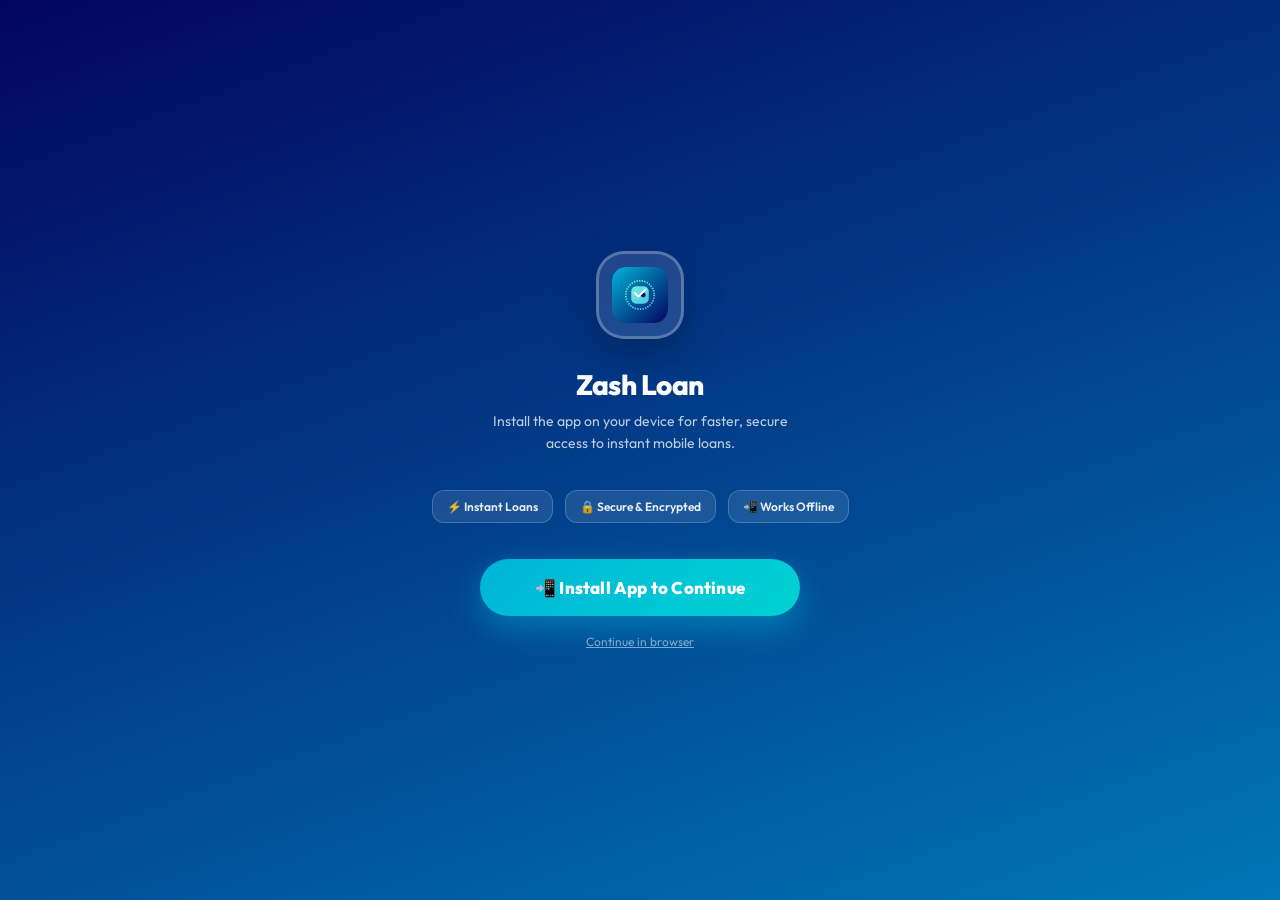
<file: index.html>
<!DOCTYPE html>
<html lang="en">
<head>
  <meta charset="UTF-8">
  <meta name="viewport" content="width=device-width, initial-scale=1.0, maximum-scale=1.0, user-scalable=no">
  <title>Zash Loan - Sign In</title>
  
  <!-- PWA Manifest & Meta -->
  <link rel="manifest" href="manifest.json">
  <meta name="theme-color" content="#00b4d8">
  <meta name="apple-mobile-web-app-capable" content="yes">
  <meta name="apple-mobile-web-app-status-bar-style" content="black-translucent">
  <meta name="apple-mobile-web-app-title" content="Zash Loan">
  <link rel="apple-touch-icon" href="icon.svg">
  <link rel="icon" type="image/svg+xml" href="icon.svg">

  <!-- CSS Stylesheet -->
  <link rel="stylesheet" href="styles.css">
</head>
<body>

  <!-- PWA Install Gate Modal -->
  <div id="pwaInstallGate" class="pwa-install-gate hidden">
    <div class="pwa-gate-logo">
      <img src="icon.svg" alt="Zash Loan">
    </div>
    <h1 class="pwa-gate-title">Zash Loan</h1>
    <p class="pwa-gate-subtitle">Install the app on your device for faster, secure access to instant mobile loans.</p>
    <div class="pwa-gate-features">
      <div class="pwa-gate-feature">⚡ Instant Loans</div>
      <div class="pwa-gate-feature">🔒 Secure &amp; Encrypted</div>
      <div class="pwa-gate-feature">📲 Works Offline</div>
    </div>
    <button id="pwaInstallBtn" class="btn-install-pwa-gate">📲 Install App to Continue</button>
    <button id="pwaSkipBtn" class="pwa-gate-skip">Continue in browser</button>
  </div>

  <!-- Main Mobile App Container -->
  <div class="app-container">

    <!-- ==================== SIGN IN VIEW (IMAGE 6) ==================== -->
    <div id="screenLogin" class="view-screen active">
      <div style="padding: 40px 20px 20px 20px; flex: 1; display: flex; flex-direction: column; justify-content: center;">
        <div style="background: #ffffff; border-radius: 24px; padding: 32px 24px; box-shadow: var(--shadow-md); text-align: center;">
          <div class="user-avatar-badge" style="width: 64px; height: 64px; margin: 0 auto 20px auto; border-radius: 18px;">
            <img src="icon.svg" alt="Zash Loan Logo">
          </div>

          <h2 style="font-size: 24px; font-weight: 800; color: var(--text-main); margin-bottom: 6px;">Welcome Back!</h2>
          <p style="font-size: 13px; color: var(--text-muted); margin-bottom: 24px;">Sign in to continue your loan application</p>

          <form onsubmit="handleLoginSubmit(event)">
            <div class="form-group">
              <label for="loginPhone" style="font-size: 13px; font-weight: 600; text-align: left; display: block; margin-bottom: 6px;">Phone Number (M-Pesa Registered)</label>
              <input type="tel" id="loginPhone" class="form-input" style="padding-left: 16px; background: #f8fafc;" required placeholder="07XXXXXXXX">
            </div>

            <div class="form-group" style="margin-bottom: 24px;">
              <label for="loginPassword" style="font-size: 13px; font-weight: 600; text-align: left; display: block; margin-bottom: 6px;">Password</label>
              <input type="password" id="loginPassword" class="form-input" style="padding-left: 16px; background: #f8fafc;" required placeholder="••••••••">
            </div>

            <button type="submit" class="btn-primary-gradient" style="margin: 0; width: 100%;">
              Sign In &rarr;
            </button>
          </form>

          <div style="margin-top: 20px; font-size: 13px; display: flex; flex-direction: column; gap: 10px;">
            <a href="#" onclick="showToast('🔑 Password reset link sent to your phone!')" style="color: #00b4d8; text-decoration: none; font-weight: 600;">Forgot Password?</a>
            <div>
              <span style="color: var(--text-muted);">Don't have an account? </span>
              <a href="register.html" style="color: #00b4d8; text-decoration: none; font-weight: 700;">Sign up</a>
            </div>
          </div>
        </div>
      </div>

      <div class="app-footer" style="padding-bottom: 20px;">
        <p>&copy; 2026 Zash Loan. All rights reserved.</p>
      </div>
    </div>

    <!-- Floating Chat Widget Button -->
    <button class="floating-chat-btn" id="floatingChatBtn" onclick="openChatModal()" title="Support Chat">
      <svg viewBox="0 0 24 24"><path d="M20 2H4c-1.1 0-1.99.9-1.99 2L2 22l4-4h14c1.1 0 2-.9 2-2V4c0-1.1-.9-2-2-2zM6 9h12v2H6V9zm8 5H6v-2h8v2zm4-6H6V6h12v2z"/></svg>
    </button>

  </div>

  <!-- Modals -->
  <div id="chatModal" class="modal-overlay">
    <div class="modal-content" style="text-align: left; max-width: 400px; padding: 20px;">
      <div style="display: flex; justify-content: space-between; align-items: center; margin-bottom: 16px;">
        <h3 style="font-size: 16px; font-weight: 800;">Zash Loan Support</h3>
        <button onclick="closeModal('chatModal')" style="background: none; border: none; font-size: 20px; cursor: pointer;">&times;</button>
      </div>
      <div style="height: 220px; overflow-y: auto; background: #f8fafc; border-radius: 12px; padding: 12px; margin-bottom: 12px; font-size: 13px;">
        <div style="background: #e0f7fa; color: #006064; padding: 10px; border-radius: 10px; margin-bottom: 10px; max-width: 85%;">
          Hello! How can we assist you with your sign in today?
        </div>
      </div>
      <div style="display: flex; gap: 8px;">
        <input type="text" placeholder="Type a message..." style="flex: 1; padding: 10px; border-radius: 8px; border: 1px solid #cbd5e1; outline: none; font-size: 13px;">
        <button class="btn-cyan-solid" style="width: auto; padding: 10px 16px;">Send</button>
      </div>
    </div>
  </div>

  <!-- App Script -->
  <script src="app.js"></script>
</body>
</html>
</file>
<file: styles.css>
/* Zash Loan App - Main Design System & CSS */
@import url('https://fonts.googleapis.com/css2?family=Outfit:wght@300;400;500;600;700;800&family=Plus+Jakarta+Sans:wght@400;500;600;700&display=swap');

:root {
  --primary-cyan: #00b4d8;
  --primary-dark: #0077b6;
  --navy-dark: #03045e;
  --accent-teal: #00d2d3;
  --light-cyan: #e0f7fa;
  --light-bg: #f4f7fa;
  --card-bg: #ffffff;
  --text-main: #0f172a;
  --text-muted: #64748b;
  --text-light: #94a3b8;
  --border-color: #e2e8f0;
  --radius-sm: 8px;
  --radius-md: 16px;
  --radius-lg: 24px;
  --radius-pill: 9999px;
  --shadow-sm: 0 2px 8px rgba(0, 0, 0, 0.04);
  --shadow-md: 0 8px 24px rgba(0, 180, 216, 0.12);
  --shadow-lg: 0 16px 40px rgba(0, 180, 216, 0.18);
  --font-main: 'Outfit', 'Plus Jakarta Sans', -apple-system, sans-serif;
}

/* Base Styles */
* {
  box-sizing: border-box;
  margin: 0;
  padding: 0;
  font-family: var(--font-main);
  -webkit-tap-highlight-color: transparent;
}

body {
  background-color: #1e293b;
  color: var(--text-main);
  display: flex;
  justify-content: center;
  align-items: center;
  min-height: 100vh;
  padding: 0;
  overflow-x: hidden;
}

/* App Container (Mobile Frame on Desktop, Native on Mobile) */
.app-container {
  width: 100%;
  max-width: 440px;
  height: 100vh;
  max-height: 920px;
  background-color: var(--light-bg);
  position: relative;
  overflow-y: auto;
  overflow-x: hidden;
  box-shadow: 0 25px 60px rgba(0, 0, 0, 0.35);
  display: flex;
  flex-direction: column;
}

@media (max-width: 480px) {
  .app-container {
    max-height: 100vh;
    border-radius: 0;
  }
}

@media (min-width: 481px) {
  .app-container {
    border-radius: 36px;
    height: 90vh;
    border: 8px solid #0f172a;
  }
}

/* App Views Container */
.view-screen {
  display: none;
  flex-direction: column;
  min-height: 100%;
  padding-bottom: 90px;
  opacity: 0;
  transition: opacity 0.25s ease-in-out;
}

.view-screen.active {
  display: flex;
  opacity: 1;
}

/* Top Banner Header */
.top-header-banner {
  background: linear-gradient(135deg, #00b4d8 0%, #0096c7 60%, #0077b6 100%);
  color: #ffffff;
  padding: 24px 20px 48px 20px;
  border-bottom-left-radius: 28px;
  border-bottom-right-radius: 28px;
  position: relative;
}

.nav-header {
  display: flex;
  align-items: center;
  justify-content: space-between;
  margin-bottom: 20px;
}

.nav-header-left {
  display: flex;
  align-items: center;
  gap: 12px;
}

.back-btn, .icon-btn {
  background: rgba(255, 255, 255, 0.2);
  border: none;
  color: #ffffff;
  width: 38px;
  height: 38px;
  border-radius: 12px;
  display: flex;
  align-items: center;
  justify-content: center;
  cursor: pointer;
  backdrop-filter: blur(8px);
  transition: all 0.2s ease;
}

.back-btn:hover, .icon-btn:hover {
  background: rgba(255, 255, 255, 0.35);
  transform: scale(1.04);
}

.user-avatar-badge {
  width: 42px;
  height: 42px;
  border-radius: 12px;
  background: #03045e;
  display: flex;
  align-items: center;
  justify-content: center;
  font-weight: 700;
  color: #72efdd;
  font-size: 14px;
  border: 2px solid rgba(255, 255, 255, 0.3);
  overflow: hidden;
}

.user-avatar-badge img {
  width: 100%;
  height: 100%;
  object-fit: cover;
}

.user-welcome-text h4 {
  font-size: 13px;
  font-weight: 400;
  opacity: 0.85;
}

.user-welcome-text h3 {
  font-size: 17px;
  font-weight: 700;
}

.limit-display-card {
  text-align: center;
  margin-top: 10px;
}

.limit-label {
  font-size: 13px;
  font-weight: 500;
  opacity: 0.9;
  letter-spacing: 0.3px;
}

.limit-amount-row {
  display: flex;
  align-items: center;
  justify-content: center;
  gap: 8px;
  margin: 6px 0;
}

.limit-amount {
  font-size: 32px;
  font-weight: 800;
  letter-spacing: -0.5px;
}

.eye-toggle {
  background: none;
  border: none;
  color: rgba(255, 255, 255, 0.85);
  cursor: pointer;
  font-size: 18px;
}

.savings-sub-pill {
  display: inline-flex;
  align-items: center;
  gap: 6px;
  background: rgba(255, 255, 255, 0.18);
  padding: 4px 14px;
  border-radius: var(--radius-pill);
  font-size: 13px;
  font-weight: 500;
  backdrop-filter: blur(6px);
}

/* Action Quick Icons Bar */
.quick-icon-grid {
  display: grid;
  grid-template-columns: repeat(3, 1fr);
  gap: 12px;
  margin-top: 20px;
}

.quick-icon-item {
  background: rgba(255, 255, 255, 0.22);
  border-radius: 16px;
  padding: 12px 8px;
  text-align: center;
  color: white;
  cursor: pointer;
  backdrop-filter: blur(10px);
  transition: transform 0.2s ease, background 0.2s ease;
  border: 1px solid rgba(255, 255, 255, 0.2);
}

.quick-icon-item:hover {
  transform: translateY(-2px);
  background: rgba(255, 255, 255, 0.32);
}

.quick-icon-item svg {
  width: 22px;
  height: 22px;
  margin-bottom: 4px;
  fill: currentColor;
}

.quick-icon-item span {
  display: block;
  font-size: 12px;
  font-weight: 600;
}

/* Content Container Card overlapping header */
.overlap-card-container {
  margin: -24px 16px 0 16px;
  background: var(--card-bg);
  border-radius: var(--radius-lg);
  padding: 24px 20px;
  box-shadow: var(--shadow-md);
  position: relative;
  z-index: 2;
}

.card-title {
  font-size: 18px;
  font-weight: 700;
  color: var(--text-main);
  margin-bottom: 16px;
}

/* Loan Amount Input Box */
.amount-display-box {
  background: #f8fafc;
  border: 1.5px solid #e2e8f0;
  border-radius: var(--radius-md);
  padding: 20px 16px;
  text-align: center;
  margin-bottom: 20px;
}

.amount-display-box span {
  font-size: 12px;
  font-weight: 500;
  color: var(--text-muted);
  display: block;
  margin-bottom: 6px;
}

.amount-input-val {
  width: 100%;
  background: transparent;
  border: none;
  text-align: center;
  font-size: 34px;
  font-weight: 800;
  color: var(--text-main);
  outline: none;
}

/* Slider Component */
.slider-wrapper {
  margin-bottom: 24px;
}

.custom-range-slider {
  -webkit-appearance: none;
  width: 100%;
  height: 8px;
  border-radius: 4px;
  background: linear-gradient(to right, #00b4d8 0%, #00b4d8 50%, #03045e 50%, #03045e 100%);
  outline: none;
  cursor: pointer;
}

.custom-range-slider::-webkit-slider-thumb {
  -webkit-appearance: none;
  width: 24px;
  height: 24px;
  border-radius: 50%;
  background: #ffffff;
  border: 4px solid #00b4d8;
  box-shadow: 0 2px 8px rgba(0, 180, 216, 0.4);
  cursor: pointer;
  transition: transform 0.15s ease;
}

.custom-range-slider::-webkit-slider-thumb:hover {
  transform: scale(1.15);
}

.slider-limits {
  display: flex;
  justify-content: space-between;
  font-size: 12px;
  font-weight: 600;
  color: var(--text-light);
  margin-top: 8px;
}

/* Percentage Quick Buttons */
.percentage-presets {
  display: grid;
  grid-template-columns: repeat(4, 1fr);
  gap: 10px;
  margin-bottom: 24px;
}

.preset-pill-btn {
  background: #ffffff;
  border: 1.5px solid #00b4d8;
  color: #00b4d8;
  font-weight: 700;
  font-size: 13px;
  padding: 8px 0;
  border-radius: var(--radius-pill);
  cursor: pointer;
  transition: all 0.2s ease;
  text-align: center;
}

.preset-pill-btn:hover, .preset-pill-btn.active {
  background: #00b4d8;
  color: #ffffff;
  box-shadow: 0 4px 12px rgba(0, 180, 216, 0.3);
}

/* Loan Summary Card */
.summary-box {
  background: #ffffff;
  border-radius: var(--radius-lg);
  padding: 20px;
  margin: 16px;
  box-shadow: var(--shadow-sm);
  border: 1px solid #f1f5f9;
}

.summary-title {
  font-size: 16px;
  font-weight: 700;
  color: var(--text-main);
  margin-bottom: 14px;
}

.summary-row {
  display: flex;
  justify-content: space-between;
  align-items: center;
  margin-bottom: 12px;
  font-size: 14px;
}

.summary-row .label {
  color: var(--text-muted);
  font-weight: 500;
}

.summary-row .value {
  font-weight: 700;
  color: var(--text-main);
}

.summary-row.highlight .value {
  color: #00b4d8;
  font-size: 16px;
  font-weight: 800;
}

/* Savings Alert Banner */
.savings-alert-box {
  margin: 16px;
  background: #e0f7fa;
  border-radius: var(--radius-md);
  padding: 14px 16px;
  display: flex;
  align-items: flex-start;
  gap: 12px;
  color: #006064;
  font-size: 13px;
  line-height: 1.4;
  font-weight: 500;
}

.savings-alert-box svg {
  width: 22px;
  height: 22px;
  fill: #00838f;
  flex-shrink: 0;
  margin-top: 1px;
}

/* Primary Action Gradient Button */
.btn-primary-gradient {
  margin: 16px;
  width: calc(100% - 32px);
  padding: 16px;
  background: linear-gradient(135deg, #03045e 0%, #0077b6 60%, #00b4d8 100%);
  color: #ffffff;
  border: none;
  border-radius: var(--radius-pill);
  font-size: 16px;
  font-weight: 700;
  cursor: pointer;
  display: flex;
  align-items: center;
  justify-content: center;
  gap: 10px;
  box-shadow: 0 8px 20px rgba(0, 119, 182, 0.35);
  transition: transform 0.2s ease, box-shadow 0.2s ease;
}

.btn-primary-gradient:hover {
  transform: translateY(-2px);
  box-shadow: 0 12px 24px rgba(0, 119, 182, 0.45);
}

.btn-primary-gradient:active {
  transform: translateY(0);
}

/* Footer Section */
.app-footer {
  text-align: center;
  padding: 24px 16px 36px 16px;
  color: var(--text-muted);
  font-size: 12px;
}

.app-footer p {
  margin-bottom: 8px;
}

.footer-links {
  display: flex;
  align-items: center;
  justify-content: center;
  gap: 16px;
  margin-top: 8px;
}

.footer-link {
  color: var(--text-muted);
  text-decoration: none;
  font-weight: 500;
  display: inline-flex;
  align-items: center;
  gap: 4px;
}

.footer-link:hover {
  color: #00b4d8;
}

/* Dashboard Views Specific */
.dash-header {
  background: #ffffff;
  padding: 20px 20px 16px 20px;
  display: flex;
  align-items: center;
  justify-content: space-between;
  border-bottom: 1px solid #f1f5f9;
}

.dash-brand {
  display: flex;
  align-items: center;
  gap: 10px;
}

.dash-logo-img {
  width: 36px;
  height: 36px;
  border-radius: 10px;
}

.dash-brand-name {
  font-weight: 800;
  font-size: 18px;
  color: var(--text-main);
}

.dash-greeting-sec {
  padding: 20px 20px 10px 20px;
}

.dash-greeting-sec h2 {
  font-size: 22px;
  font-weight: 800;
  color: var(--text-main);
}

.dash-greeting-sec p {
  font-size: 13px;
  color: var(--text-muted);
}

/* Quick Actions Grid (4 Items) */
.dashboard-actions-grid {
  display: grid;
  grid-template-columns: repeat(2, 1fr);
  gap: 14px;
  padding: 10px 20px;
}

.dash-action-card {
  background: #ffffff;
  border-radius: var(--radius-md);
  padding: 16px;
  box-shadow: var(--shadow-sm);
  border: 1px solid #f1f5f9;
  cursor: pointer;
  transition: transform 0.2s ease, box-shadow 0.2s ease;
  position: relative;
}

.dash-action-card:hover {
  transform: translateY(-4px) scale(1.02);
  box-shadow: 0 12px 20px rgba(0, 180, 216, 0.15);
  border-color: #00b4d8;
}

.action-card-icon {
  width: 36px;
  height: 36px;
  border-radius: 10px;
  background: #e0f7fa;
  color: #00b4d8;
  display: flex;
  align-items: center;
  justify-content: center;
  margin-bottom: 10px;
}

.dash-action-card h4 {
  font-size: 14px;
  font-weight: 700;
  color: var(--text-main);
  margin-bottom: 2px;
}

.dash-action-card p {
  font-size: 11px;
  color: var(--text-muted);
}

.card-top-arrow {
  position: absolute;
  top: 14px;
  right: 14px;
  color: #00b4d8;
  font-size: 12px;
}

/* Cyan Savings Card Banner */
.savings-card-banner {
  margin: 10px 20px 16px 20px;
  background: linear-gradient(135deg, #03045e 0%, #00b4d8 100%);
  border-radius: var(--radius-lg);
  padding: 24px 20px;
  color: white;
  box-shadow: 0 16px 32px rgba(0, 180, 216, 0.3);
  position: relative;
  overflow: hidden;
  display: flex;
  flex-direction: column;
}

.premium-card-bg-pattern {
  position: absolute;
  top: -50px;
  right: -50px;
  width: 200px;
  height: 200px;
  border-radius: 50%;
  background: radial-gradient(circle, rgba(255,255,255,0.15) 0%, rgba(255,255,255,0) 70%);
  pointer-events: none;
}

.premium-card-chip {
  margin-bottom: 24px;
}

.badge-positive {
  background: rgba(16, 185, 129, 0.2);
  color: #34d399;
  border: 1px solid rgba(16, 185, 129, 0.3);
  padding: 2px 8px;
  border-radius: 6px;
  font-size: 11px;
  font-weight: 700;
  vertical-align: middle;
  margin-left: 8px;
}

.savings-card-top {
  display: flex;
  align-items: center;
  justify-content: space-between;
  margin-bottom: 12px;
}

.savings-card-top-left {
  display: flex;
  align-items: center;
  gap: 8px;
  font-size: 11px;
  font-weight: 700;
  letter-spacing: 0.5px;
  opacity: 0.95;
}

.btn-white-pill {
  background: #ffffff;
  color: #0096c7;
  font-weight: 700;
  font-size: 12px;
  padding: 6px 14px;
  border-radius: var(--radius-pill);
  border: none;
  cursor: pointer;
  transition: transform 0.2s ease;
}

.btn-white-pill:hover {
  transform: scale(1.05);
}

.savings-card-val {
  font-size: 26px;
  font-weight: 800;
}

.savings-card-val span {
  font-size: 13px;
  font-weight: 600;
  opacity: 0.9;
  margin-left: 4px;
}

.savings-card-sub {
  font-size: 12px;
  opacity: 0.85;
  margin-top: 4px;
}

/* Discover Loan Banner */
.discover-loan-card {
  margin: 0 20px 16px 20px;
  background: #ffffff;
  border-radius: var(--radius-lg);
  padding: 20px;
  box-shadow: var(--shadow-sm);
  border: 1px solid #f1f5f9;
}

.discover-loan-header {
  display: flex;
  justify-content: space-between;
  align-items: flex-start;
  margin-bottom: 6px;
}

.discover-loan-header h4 {
  font-size: 12px;
  color: var(--text-muted);
  text-transform: uppercase;
  letter-spacing: 0.5px;
}

.discover-loan-card h3 {
  font-size: 16px;
  font-weight: 800;
  margin-bottom: 6px;
}

.discover-loan-card p {
  font-size: 12px;
  color: var(--text-muted);
  margin-bottom: 14px;
  line-height: 1.4;
}

.btn-cyan-solid {
  width: 100%;
  padding: 12px;
  background: #00b4d8;
  color: white;
  border: none;
  border-radius: var(--radius-md);
  font-weight: 700;
  font-size: 14px;
  cursor: pointer;
  transition: background 0.2s ease;
}

.btn-cyan-solid:hover {
  background: #0096c7;
}

/* Status Cards (No active loan / Activity) */
.status-card {
  margin: 0 20px 16px 20px;
  background: #ffffff;
  border-radius: var(--radius-lg);
  padding: 24px 20px;
  text-align: center;
  box-shadow: var(--shadow-sm);
  border: 1px solid #f1f5f9;
}

.status-card-icon {
  width: 48px;
  height: 48px;
  border-radius: 50%;
  background: #f1f5f9;
  color: var(--text-muted);
  display: flex;
  align-items: center;
  justify-content: center;
  margin: 0 auto 12px auto;
}

.status-card h4 {
  font-size: 15px;
  font-weight: 700;
  margin-bottom: 4px;
}

.status-card p {
  font-size: 12px;
  color: var(--text-muted);
  margin-bottom: 14px;
}

.btn-outline-cyan {
  padding: 8px 20px;
  border: 1.5px solid #00b4d8;
  color: #00b4d8;
  background: transparent;
  border-radius: var(--radius-md);
  font-weight: 700;
  font-size: 13px;
  cursor: pointer;
}

/* Bottom Navigation Bar */
.bottom-nav-bar {
  position: sticky;
  bottom: 0;
  left: 0;
  right: 0;
  height: 70px;
  background: #ffffff;
  border-top: 1px solid #e2e8f0;
  display: grid;
  grid-template-columns: repeat(4, 1fr);
  align-items: center;
  z-index: 10;
}

.nav-item {
  display: flex;
  flex-direction: column;
  align-items: center;
  justify-content: center;
  gap: 4px;
  color: var(--text-muted);
  text-decoration: none;
  cursor: pointer;
  font-size: 11px;
  font-weight: 600;
  transition: color 0.2s ease;
}

.nav-item svg {
  width: 22px;
  height: 22px;
  fill: currentColor;
}

.nav-item.active {
  color: #00b4d8;
}

/* Floating Chat Bubble Widget */
.floating-chat-btn {
  position: absolute;
  bottom: 85px;
  right: 18px;
  width: 50px;
  height: 50px;
  border-radius: 50%;
  background: #00b4d8;
  color: white;
  display: flex;
  align-items: center;
  justify-content: center;
  box-shadow: 0 8px 20px rgba(0, 180, 216, 0.4);
  cursor: pointer;
  z-index: 12;
  border: none;
  transition: transform 0.2s ease;
}

.floating-chat-btn:hover {
  transform: scale(1.08);
}

.floating-chat-btn svg {
  width: 24px;
  height: 24px;
  fill: currentColor;
}

/* Congratulations Approval Screen (`Image 2`) */
.congrats-card {
  margin: 40px 20px 20px 20px;
  background: #ffffff;
  border-radius: var(--radius-lg);
  padding: 32px 24px;
  text-align: center;
  box-shadow: var(--shadow-md);
}

.congrats-icon-circle {
  width: 72px;
  height: 72px;
  border-radius: 50%;
  background: linear-gradient(135deg, #00b4d8 0%, #0077b6 100%);
  color: white;
  display: flex;
  align-items: center;
  justify-content: center;
  margin: 0 auto 20px auto;
  box-shadow: 0 10px 25px rgba(0, 180, 216, 0.3);
}

.congrats-title {
  font-size: 26px;
  font-weight: 800;
  margin-bottom: 8px;
  color: var(--text-main);
}

.congrats-sub {
  font-size: 14px;
  color: var(--text-muted);
  margin-bottom: 24px;
}

.approved-limit-badge-card {
  background: linear-gradient(135deg, #03045e 0%, #0077b6 50%, #00b4d8 100%);
  border-radius: 20px;
  padding: 24px;
  color: white;
  margin-bottom: 20px;
}

.approved-limit-badge-card h5 {
  font-size: 13px;
  font-weight: 500;
  opacity: 0.9;
  margin-bottom: 8px;
}

.approved-limit-badge-card h2 {
  font-size: 34px;
  font-weight: 800;
}

.info-gray-box {
  background: #f8fafc;
  border-radius: var(--radius-md);
  padding: 16px;
  font-size: 13px;
  color: var(--text-muted);
  margin-bottom: 24px;
  line-height: 1.5;
}

/* Secure Your Loan / M-Pesa Screen (`Image 5`) */
.secure-loan-card {
  margin: 20px;
  background: #ffffff;
  border-radius: var(--radius-lg);
  padding: 24px 20px;
  box-shadow: var(--shadow-sm);
  border: 1px solid #f1f5f9;
}

.wallet-badge-icon {
  width: 52px;
  height: 52px;
  border-radius: 14px;
  background: #e0f7fa;
  color: #00b4d8;
  display: flex;
  align-items: center;
  justify-content: center;
  margin: 0 auto 16px auto;
}

.form-group {
  margin-bottom: 20px;
  text-align: left;
}

.form-group label {
  display: block;
  font-size: 13px;
  font-weight: 700;
  margin-bottom: 6px;
  color: var(--text-main);
}

.input-with-icon {
  position: relative;
}

.input-with-icon svg {
  position: absolute;
  left: 14px;
  top: 50%;
  transform: translateY(-50%);
  width: 20px;
  height: 20px;
  fill: var(--text-muted);
}

.form-input {
  width: 100%;
  padding: 14px 14px 14px 44px;
  border: 1.5px solid #e2e8f0;
  border-radius: var(--radius-md);
  font-size: 15px;
  font-weight: 600;
  outline: none;
  transition: border-color 0.2s ease;
}

.form-input:focus {
  border-color: #00b4d8;
  box-shadow: 0 0 0 3px rgba(0, 180, 216, 0.15);
}

.input-hint {
  font-size: 11px;
  color: var(--text-muted);
  margin-top: 4px;
  display: block;
}

/* Modals & Overlays */
.modal-overlay {
  position: fixed;
  top: 0;
  left: 0;
  right: 0;
  bottom: 0;
  background: rgba(15, 23, 42, 0.75);
  backdrop-filter: blur(6px);
  -webkit-backdrop-filter: blur(6px);
  display: none;
  align-items: center;
  justify-content: center;
  z-index: 100;
  padding: 20px;
}

.modal-overlay.active {
  display: flex;
}

.modal-content {
  background: white;
  border-radius: 28px;
  width: 100%;
  max-width: 380px;
  padding: 28px 24px;
  text-align: center;
  animation: modalPop 0.3s cubic-bezier(0.175, 0.885, 0.32, 1.275);
}

@keyframes modalPop {
  0% { transform: scale(0.85); opacity: 0; }
  100% { transform: scale(1); opacity: 1; }
}

.spinner-ring {
  width: 50px;
  height: 50px;
  border: 4px solid #e0f7fa;
  border-top: 4px solid #00b4d8;
  border-radius: 50%;
  animation: spin 1s linear infinite;
  margin: 0 auto 16px auto;
}

@keyframes spin {
  0% { transform: rotate(0deg); }
  100% { transform: rotate(360deg); }
}

/* PWA Install Gate Modal (full-screen blocking overlay) */
.pwa-install-gate {
  position: fixed;
  inset: 0;
  background: linear-gradient(160deg, #03045e 0%, #023e8a 50%, #0077b6 100%);
  z-index: 9999;
  display: flex;
  flex-direction: column;
  align-items: center;
  justify-content: center;
  padding: 32px 24px;
  text-align: center;
  animation: fadeIn 0.4s ease;
}

.pwa-install-gate.hidden {
  display: none;
}

.pwa-gate-logo {
  width: 88px;
  height: 88px;
  border-radius: 28px;
  background: rgba(255,255,255,0.12);
  backdrop-filter: blur(12px);
  -webkit-backdrop-filter: blur(12px);
  border: 3px solid rgba(255,255,255,0.25);
  display: flex;
  align-items: center;
  justify-content: center;
  margin-bottom: 28px;
  box-shadow: 0 16px 40px rgba(0,0,0,0.25);
}

.pwa-gate-logo img {
  width: 56px;
  height: 56px;
  border-radius: 14px;
}

.pwa-gate-title {
  font-size: 28px;
  font-weight: 800;
  color: #ffffff;
  margin-bottom: 8px;
  letter-spacing: -0.5px;
}

.pwa-gate-subtitle {
  font-size: 14px;
  color: rgba(255,255,255,0.75);
  margin-bottom: 36px;
  line-height: 1.6;
  max-width: 300px;
}

.pwa-gate-features {
  display: flex;
  gap: 12px;
  margin-bottom: 36px;
  flex-wrap: wrap;
  justify-content: center;
}

.pwa-gate-feature {
  background: rgba(255,255,255,0.1);
  border: 1px solid rgba(255,255,255,0.2);
  border-radius: 12px;
  padding: 8px 14px;
  font-size: 12px;
  font-weight: 600;
  color: rgba(255,255,255,0.9);
  backdrop-filter: blur(6px);
}

.btn-install-pwa-gate {
  width: 100%;
  max-width: 320px;
  padding: 18px 24px;
  background: linear-gradient(135deg, #00b4d8 0%, #00d2d3 100%);
  color: white;
  border: none;
  border-radius: var(--radius-pill);
  font-size: 17px;
  font-weight: 800;
  cursor: pointer;
  box-shadow: 0 12px 32px rgba(0,180,216,0.45);
  transition: transform 0.2s ease, box-shadow 0.2s ease;
  letter-spacing: 0.2px;
  margin-bottom: 14px;
}

.btn-install-pwa-gate:hover {
  transform: translateY(-2px);
  box-shadow: 0 16px 40px rgba(0,180,216,0.55);
}

.btn-install-pwa-gate:active {
  transform: translateY(0);
}

.pwa-gate-skip {
  font-size: 12px;
  color: rgba(255,255,255,0.5);
  background: none;
  border: none;
  cursor: pointer;
  text-decoration: underline;
  margin-top: 4px;
}

.pwa-gate-skip:hover {
  color: rgba(255,255,255,0.8);
}

@keyframes fadeIn {
  from { opacity: 0; transform: scale(0.97); }
  to   { opacity: 1; transform: scale(1); }
}
</file>
